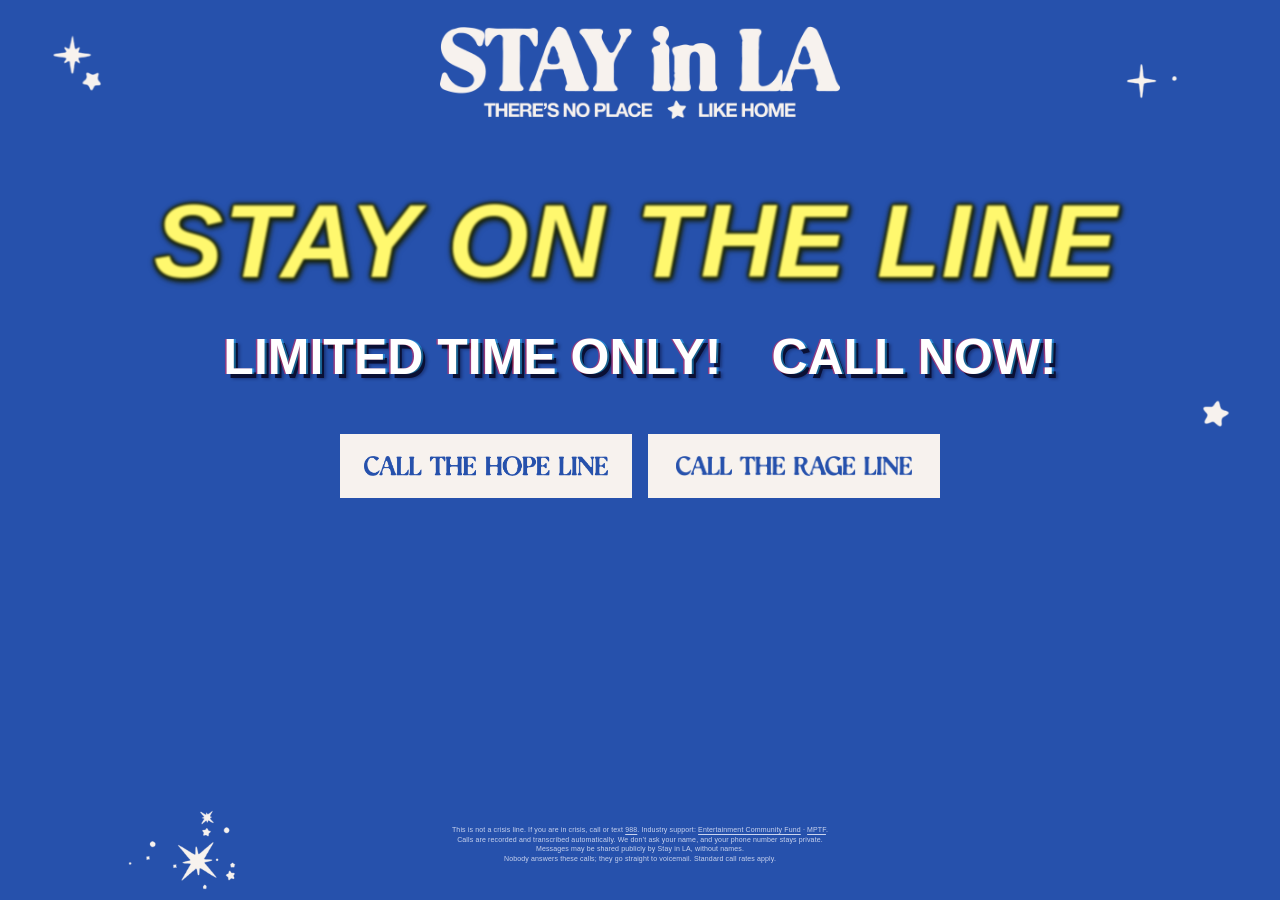
<file: index.html>
<!doctype html>
<html lang="en">
<head>
<meta charset="utf-8">
<meta name="viewport" content="width=device-width, initial-scale=1, viewport-fit=cover">
<title>Stay on the Line</title>
<meta name="claude:viewport-fit-sides" content="cover">
<meta name="description" content="Two phone lines. Nobody picks up. Call the Hope Line or the Rage Line and leave a message.">
<meta property="og:title" content="Stay on the Line — Stay in LA">
<meta property="og:description" content="Two phone lines. Nobody picks up. Hopeful or raging, call and leave a message.">
<meta property="og:image" content="https://sila-openlines.vercel.app/images/share.jpg">
<meta property="og:image:width" content="1200">
<meta property="og:image:height" content="630">
<meta name="twitter:card" content="summary_large_image">
<link rel="stylesheet" href="site.css">
<script src="config.js"></script>
<script src="site.js"></script>
</head>
<body data-sparkles="page">

<header class="site-head">
  <div class="wrap">
    <a href="https://www.stayinla.org/" target="_blank" rel="noopener"><img class="logo" src="images/logo-cream.png" alt="Stay in LA website"></a>
  </div>
</header>

<main>
  <section class="hero">
    <div class="wrap">
      <div class="title-wrap">
        <h1 class="tv-text tv-flash">Stay On The Line</h1>
      </div>
      <p class="hear">LIMITED TIME ONLY!&emsp;CALL NOW!</p>
    </div>
  </section>

  <section class="pick">
    <div class="wrap pick-grid">
      <a class="pick-link pick-link--hope" href="hope.html">
        <img class="pick-img" src="images/btn-hope.png" alt="Call the Hope Line">
      </a>
      <a class="pick-link pick-link--rage" href="rage.html">
        <img class="pick-img" src="images/btn-rage.png" alt="Call the Rage Line">
      </a>
    </div>
  </section>
</main>

<footer class="site-foot">
  <div class="wrap">
    <p class="fine">This is not a crisis line. If you are in crisis, call or text <a href="https://988lifeline.org/" target="_blank" rel="noopener">988</a>. Industry support: <a href="https://entertainmentcommunity.org/" target="_blank" rel="noopener">Entertainment Community Fund</a> &middot; <a href="https://mptf.com/" target="_blank" rel="noopener">MPTF</a>.<br>
      Calls are recorded and transcribed automatically. We don&rsquo;t ask your name, and your phone number stays private.<br>
      Messages may be shared publicly by Stay in LA, without names.<br>
      Nobody answers these calls; they go straight to voicemail. Standard call rates apply.</p>
  </div>
</footer>

</body>
</html>
</file>
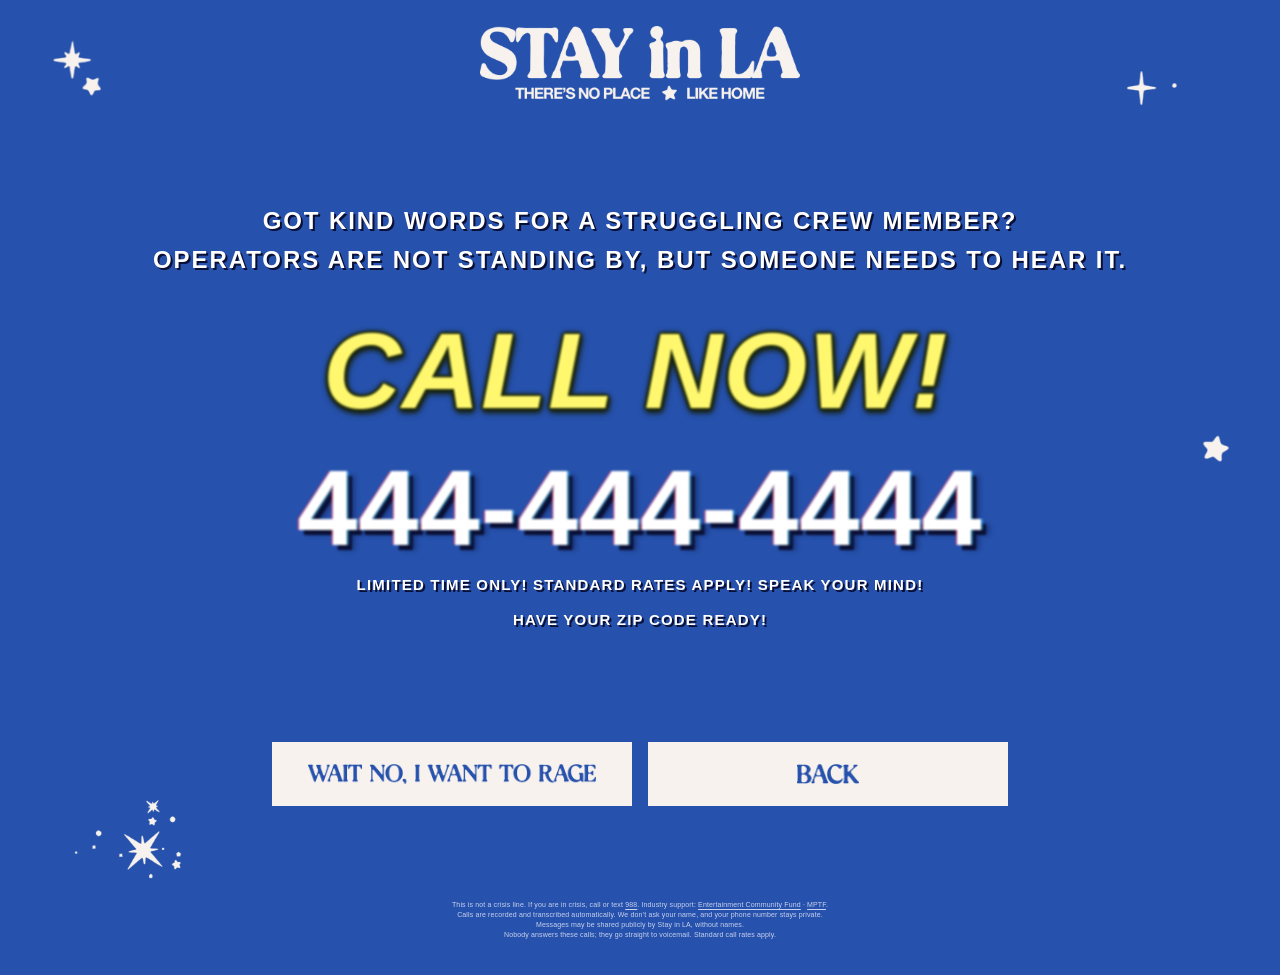
<file: hope.html>
<!doctype html>
<html lang="en">
<head>
<meta charset="utf-8">
<meta name="viewport" content="width=device-width, initial-scale=1, viewport-fit=cover">
<title>The Hope Line — Stay in LA</title>
<meta name="claude:viewport-fit-sides" content="cover">
<meta name="description" content="Got some hope to share? Call the Hope Line and leave kind words for someone in the industry who's struggling.">
<meta property="og:title" content="The Hope Line — Stay in LA">
<meta property="og:description" content="Leave kind words for someone in the industry who's struggling. Call the Hope Line.">
<meta property="og:image" content="https://sila-openlines.vercel.app/images/share.jpg">
<meta property="og:image:width" content="1200">
<meta property="og:image:height" content="630">
<meta name="twitter:card" content="summary_large_image">
<link rel="stylesheet" href="site.css">
<script src="config.js"></script>
<script src="site.js"></script>
</head>
<body class="line-page" data-sparkles="page">

<header class="site-head">
  <div class="wrap">
    <a href="https://www.stayinla.org/" target="_blank" rel="noopener"><img class="logo" src="images/logo-cream.png" alt="Stay in LA website"></a>
  </div>
</header>

<main class="line">
  <div class="wrap line-solo">

    <div class="line-copy">
      <p class="question">Got kind words for a struggling crew member?</p>
      <p class="question">Operators are not standing by, but someone needs to hear it.</p>
    </div>
  </div>
  <div class="wrap line-call">
    <div class="screen screen--wide">
      <h1 class="tv-text tv-flash">Call now!</h1>
      <a class="tv-number" data-tel="hopeNumber" href="tel:+14444444444"><span data-fill="hopeNumber">444-444-4444</span></a>
        <p class="tv-small">LIMITED TIME ONLY! STANDARD RATES APPLY! SPEAK YOUR MIND!</p>
        <p class="tv-small">HAVE YOUR ZIP CODE READY!</p>
    </div>
    <nav class="line-nav" aria-label="Other pages">
      <a class="line-btn" href="rage.html"><img class="pick-img" src="images/btn-wait-rage.png" alt="Wait no, I want to rage"></a>
      <a class="line-btn" href="index.html"><img class="pick-img" src="images/btn-back.png" alt="Back"></a>
    </nav>
  </div>
</main>

<footer class="site-foot">
  <div class="wrap">
    <p class="fine">This is not a crisis line. If you are in crisis, call or text <a href="https://988lifeline.org/" target="_blank" rel="noopener">988</a>. Industry support: <a href="https://entertainmentcommunity.org/" target="_blank" rel="noopener">Entertainment Community Fund</a> &middot; <a href="https://mptf.com/" target="_blank" rel="noopener">MPTF</a>.<br>
      Calls are recorded and transcribed automatically. We don&rsquo;t ask your name, and your phone number stays private.<br>
      Messages may be shared publicly by Stay in LA, without names.<br>
      Nobody answers these calls; they go straight to voicemail. Standard call rates apply.</p>
  </div>
</footer>

</body>
</html>
</file>
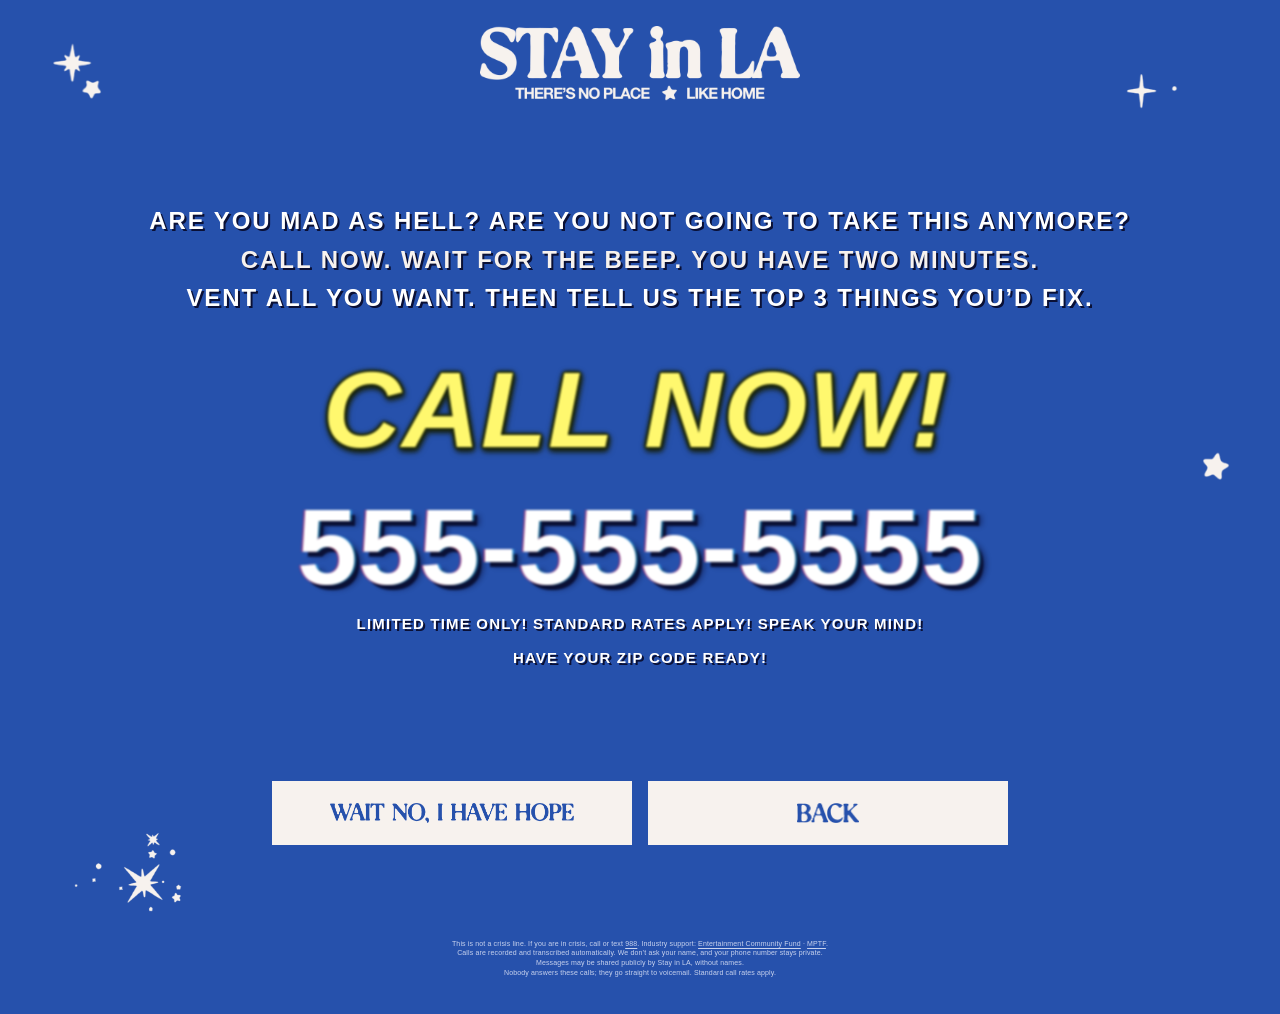
<file: rage.html>
<!doctype html>
<html lang="en">
<head>
<meta charset="utf-8">
<meta name="viewport" content="width=device-width, initial-scale=1, viewport-fit=cover">
<title>The Rage Line — Stay in LA</title>
<meta name="claude:viewport-fit-sides" content="cover">
<meta name="description" content="Mad as hell? Call the Rage Line and let it out.">
<meta property="og:title" content="The Rage Line — Stay in LA">
<meta property="og:description" content="Are you mad as hell? Call the Rage Line. Nobody picks up. Leave a message.">
<meta property="og:image" content="https://sila-openlines.vercel.app/images/share.jpg">
<meta property="og:image:width" content="1200">
<meta property="og:image:height" content="630">
<meta name="twitter:card" content="summary_large_image">
<link rel="stylesheet" href="site.css">
<script src="config.js"></script>
<script src="site.js"></script>
</head>
<body class="line-page" data-sparkles="page">

<header class="site-head">
  <div class="wrap">
    <a href="https://www.stayinla.org/" target="_blank" rel="noopener"><img class="logo" src="images/logo-cream.png" alt="Stay in LA website"></a>
  </div>
</header>

<main class="line">
  <div class="wrap line-solo">

    <div class="line-copy">
      <p class="question">Are you mad as hell? Are you not going to take this anymore?</p>
      <p class="beep">Call Now. Wait For The Beep. You Have Two Minutes.</p>
      <p class="question">Vent all you want. Then tell us the top 3 things you&rsquo;d fix.</p>
    </div>
  </div>
  <div class="wrap line-call">
    <div class="screen screen--wide">
      <h1 class="tv-text tv-flash">Call now!</h1>
      <a class="tv-number" data-tel="rageNumber" href="tel:+15555555555"><span data-fill="rageNumber">555-555-5555</span></a>
        <p class="tv-small">LIMITED TIME ONLY! STANDARD RATES APPLY! SPEAK YOUR MIND!</p>
        <p class="tv-small">HAVE YOUR ZIP CODE READY!</p>
    </div>
    <nav class="line-nav" aria-label="Other pages">
      <a class="line-btn" href="hope.html"><img class="pick-img" src="images/btn-wait-hope.png" alt="Wait no, I have hope"></a>
      <a class="line-btn" href="index.html"><img class="pick-img" src="images/btn-back.png" alt="Back"></a>
    </nav>
  </div>
</main>

<footer class="site-foot">
  <div class="wrap">
    <p class="fine">This is not a crisis line. If you are in crisis, call or text <a href="https://988lifeline.org/" target="_blank" rel="noopener">988</a>. Industry support: <a href="https://entertainmentcommunity.org/" target="_blank" rel="noopener">Entertainment Community Fund</a> &middot; <a href="https://mptf.com/" target="_blank" rel="noopener">MPTF</a>.<br>
      Calls are recorded and transcribed automatically. We don&rsquo;t ask your name, and your phone number stays private.<br>
      Messages may be shared publicly by Stay in LA, without names.<br>
      Nobody answers these calls; they go straight to voicemail. Standard call rates apply.</p>
  </div>
</footer>

</body>
</html>
</file>
<file: site.css>
/* Layout: cream page with brand-blue type; key moments sit on a saturated-blue "TV screen" styled like a 90s infomercial end card */
:root {
  --cream: #f7f2ee;
  --blue: #2651ac;
  --blue-deep: #17357a;
  --tv-blue: #2340c8;
  --tv-blue-dark: #121f6e;
  --lemon: #fff04a;
  --shadow: #0a1035;
  --muted: #c9d3ee;
  --f-title: "Helvetica Neue", Helvetica, Arial, sans-serif;
  --f-sans: "Helvetica Neue", Helvetica, Arial, sans-serif;
  color-scheme: light;
}

* { box-sizing: border-box; }
html { -webkit-text-size-adjust: 100%; text-size-adjust: 100%; overflow-x: clip; }
body {
  margin: 0; background: var(--blue); color: var(--cream);
  font-family: var(--f-sans); font-size: 17px; line-height: 1.5;
  -webkit-font-smoothing: antialiased; overflow-x: hidden;
}
img { max-width: 100%; display: block; }
a { color: inherit; }
:focus-visible { outline: 3px solid var(--cream); outline-offset: 4px; }

.wrap {
  max-width: 1080px; margin: 0 auto;
  padding-left: max(20px, env(safe-area-inset-left, 0px));
  padding-right: max(20px, env(safe-area-inset-right, 0px));
}

/* ---------- header ---------- */
.site-head { padding-block: 26px 0; }
.site-head .wrap { display: flex; justify-content: center; }
.site-head .logo { width: min(300px, 70vw); }
.line-page .site-head .logo { width: min(220px, 56vw); }

/* ---------- sparkles ---------- */
[data-sparkles] { position: relative; isolation: isolate; }
.sparkle {
  position: absolute; z-index: -1; pointer-events: none;
  transform: translate(-50%, -50%);
}
.sparkle { height: auto; max-width: 30vw; }
@keyframes twinkle {
  0%, 100% { transform: translate(-50%, -50%) scale(1); opacity: 1; }
  50% { transform: translate(-50%, -50%) scale(.75); opacity: .7; }
}

/* ---------- the TV screen (infomercial end card) ---------- */
.screen {
  position: relative; overflow: hidden; text-align: center;
  background: transparent;
  padding: clamp(22px, 4vw, 40px) clamp(14px, 3vw, 32px);
}
/* scanlines + soft vignette */
.screen::after {
  display: none;
  content: ""; position: absolute; inset: 0; pointer-events: none;
  background:
    repeating-linear-gradient(0deg, rgba(0,0,0,.14) 0 1px, transparent 1px 3px),
    radial-gradient(120% 100% at 50% 50%, transparent 55%, rgba(0,0,20,.45) 100%);
}
.tv-text, .tv-number, .tv-small {
  position: relative; margin: 0;
  font-family: var(--f-sans);
  filter: blur(.45px); /* VHS softness */
}
.tv-text {
  font-weight: 900; font-style: italic; text-transform: uppercase;
  line-height: 1; letter-spacing: -.005em;
  /* lo-fi treatment: metallic yellow fill with scanlines baked into the letters */
  color: var(--lemon);
  background:
    repeating-linear-gradient(0deg, rgba(40,30,0,.28) 0 1px, transparent 1px 3px),
    linear-gradient(180deg, #fffde2 0%, #fff35e 38%, #ffe936 62%, #e9cd2c 100%);
  -webkit-background-clip: text; background-clip: text;
  -webkit-text-fill-color: transparent;
  /* VHS: soft focus, red/cyan color bleed, smeared hard shadow, glow */
  filter:
    blur(1.1px)
    drop-shadow(-2px 0 0 rgba(255, 40, 90, .55))
    drop-shadow(3px 0 0 rgba(40, 200, 255, .45))
    drop-shadow(5px 6px 1px rgba(10, 16, 53, .95))
    drop-shadow(9px 0 3px rgba(10, 16, 53, .35))
    drop-shadow(0 0 8px rgba(255, 238, 120, .45));
  padding: .04em .12em .1em .04em; /* room for the italic + shadow so nothing clips */
}
/* slight tape-tracking wobble every few seconds */
.tv-text.tv-flash { animation: blink 1.2s steps(1, end) infinite, track 4.8s steps(1, end) infinite; }
@keyframes track {
  0%, 88%, 100% { transform: none; }
  90% { transform: translateX(-4px) skewX(-3deg); }
  93% { transform: translateX(3px); }
  96% { transform: translateX(-1px) skewX(2deg); }
}
.tv-number {
  display: inline-block; margin-top: 14px;
  font-weight: 800; letter-spacing: .01em; line-height: 1; white-space: nowrap;
  font-variant-numeric: tabular-nums; text-decoration: none;
  font-size: clamp(30px, 4.2vw, 50px);
  color: #fff;
  text-shadow: -1.5px 0 rgba(255,40,90,.5), 2px 0 rgba(40,200,255,.45), 5px 5px 0 var(--shadow), 8px 5px 4px rgba(10,16,53,.4);
  filter: blur(.8px);
}
.tv-small {
  margin-top: 12px; color: #fff; font-weight: 700; text-transform: uppercase; letter-spacing: .08em;
  font-size: clamp(12px, 1.4vw, 15px);
  text-shadow: 2px 2px 0 var(--shadow);
}
/* on/off blink only, ~0.8 per second (well under the 3/sec seizure threshold) */
.tv-flash { animation: blink 1.2s steps(1, end) infinite; }
@keyframes blink { 0%, 60% { opacity: 1; } 61%, 100% { opacity: 0; } }

/* ---------- landing ---------- */
.hero { padding-block: 40px 24px; text-align: center; }
.hero .tv-text, .line-call .tv-text {
  /* modeled on the 1-800 number from the infomercial reference:
     flat pale yellow, bold italic, fuzzy dark outline, soft focus */
  font-size: clamp(32px, 9.2vw, 104px);
  font-weight: 800;
  letter-spacing: .01em;
  background: #fff86e;
  -webkit-background-clip: text; background-clip: text;
  filter:
    /* em units so the fuzz scales with the letter size (tuned on CALL NOW at ~108px) */
    blur(.0085em)
    drop-shadow(0 0 .011em #1f2a0a)
    drop-shadow(0 0 .011em #1f2a0a)
    drop-shadow(0 0 .0185em #1f2a0a)
    drop-shadow(.0185em .028em .0185em rgba(20, 28, 6, .85));
}
.hero { overflow-x: clip; }
.hero .tv-text { white-space: nowrap; }
.title-wrap { position: relative; display: inline-block; width: fit-content; margin-top: 18px; }
.burst {
  position: absolute; right: -7%; top: -80%;
  width: clamp(104px, 17vw, 190px); aspect-ratio: 1;
  display: grid; place-items: center;
  transform: rotate(14deg);
  filter: blur(.6px) drop-shadow(5px 6px 0 rgba(0,0,0,.85));
}
.burst svg { position: absolute; inset: 0; width: 100%; height: 100%; }
.burst-fill { fill: var(--cream); }
.burst span {
  position: relative; width: 62%; text-align: center;
  font-weight: 800; text-transform: uppercase; line-height: 1.02;
  font-size: clamp(11px, 1.75vw, 19px); color: var(--blue);
}
.burst b { color: var(--blue-deep); text-decoration: underline; }
@media (max-width: 520px) {
  .burst { width: 80px; right: -3%; top: -118%; }
}
.hear {
  margin: 26px 0 0; font-family: var(--f-sans); font-weight: 800; line-height: 1.15;
  font-size: clamp(32px, 4.6vw, 50px); color: #fff;
  text-shadow: -1.5px 0 rgba(255,40,90,.5), 2px 0 rgba(40,200,255,.45), 4px 4px 0 var(--shadow), 6px 5px 3px rgba(10,16,53,.4);
  filter: blur(.6px);
}
.hero .lede { max-width: 34em; margin: 16px auto 0; font-size: clamp(19px, 2.4vw, 24px); font-weight: 700; text-wrap: balance; }

.pick { padding-block: 24px 64px; }
.pick-grid {
  display: grid; grid-template-columns: repeat(2, minmax(0, 1fr)); gap: 16px;
  max-width: 640px; margin: 0 auto;
}
.pick-link {
  display: grid; justify-items: center; align-content: center; gap: 8px; text-align: center; text-decoration: none;
  padding: 22px 16px;
  background: var(--cream); color: var(--blue);
  font-family: "Helvetica Neue", Helvetica, Arial, sans-serif;
  transition: background .15s ease;
}
.pick-link:hover { background: #fff6a8; }
.pick-img { height: clamp(15px, 1.9vw, 20px); width: auto; max-width: 100%; }
.pick-name { font-weight: 700; font-size: clamp(18px, 2vw, 22px); line-height: 1.2; }
.pick-sub { font-weight: 700; font-size: clamp(15px, 1.6vw, 18px); }

/* ---------- line pages ---------- */
.line { padding-block: clamp(64px, 11vh, 120px) clamp(40px, 8vh, 80px); }
.line-solo { display: grid; justify-items: center; }
.line-grid { display: grid; grid-template-columns: minmax(0, 1fr) minmax(0, 1fr); gap: clamp(24px, 4vw, 56px); align-items: center; }
.line-figure { margin: 0; padding: 20px 20px 0; }
.line-figure img {
  width: 100%;
  -webkit-mask-image: linear-gradient(to bottom, #000 78%, transparent 100%), linear-gradient(to right, transparent 0, #000 6%);
  -webkit-mask-composite: source-in; mask-composite: intersect;
  mask-image: linear-gradient(to bottom, #000 78%, transparent 100%), linear-gradient(to right, transparent 0, #000 6%);
}
.line-copy { display: grid; gap: 6px; min-width: 0; text-align: center; justify-items: center; }
.line-call { display: grid; gap: clamp(36px, 7vh, 72px); justify-items: center; margin-top: clamp(16px, 3vh, 36px); }
.screen--wide { width: 100%; padding-top: 10px; }
.screen--wide .tv-text, .screen--wide .tv-number { font-size: clamp(40px, 9.6vw, 108px); white-space: nowrap; }
.screen--wide .tv-number { margin-top: 18px; }
.question {
  margin: 0; max-width: none; font-family: var(--f-title); font-weight: 700; color: var(--cream);
  font-size: clamp(19px, 2.4vw, 24px); line-height: 1.35; text-wrap: balance;
}
@media (min-width: 1100px) { .question, .beep { max-width: none; text-wrap: nowrap; white-space: nowrap; } }
.question, .beep {
  color: #fff; text-transform: uppercase; letter-spacing: .08em; font-weight: 700;
  text-shadow: 2px 2px 0 var(--shadow);
  filter: blur(.45px);
}
.beep { margin: 0 auto; max-width: 34em; font-weight: 700; font-size: clamp(19px, 2.4vw, 24px); line-height: 1.35; color: var(--cream); text-wrap: balance; }
.line-nav { display: flex; flex-wrap: wrap; gap: 12px; justify-content: center; }
.line-nav { margin-top: 8px; flex-wrap: nowrap !important; gap: 16px !important; }
.line-btn {
  display: grid; place-items: center; text-decoration: none;
  width: 360px; max-width: 100%; padding: 22px 20px;
  background: var(--cream); color: var(--blue);
  font-family: "Helvetica Neue", Helvetica, Arial, sans-serif; font-weight: 700;
  transition: background .15s ease;
}
.line-btn:hover { background: #fff6a8; }
.line-btn-text { font-size: clamp(15px, 1.7vw, 19px); }
@media (max-width: 760px) { .line-nav { flex-direction: column; width: 100%; align-items: center; } .line-btn { width: min(360px, 100%); } }
.btn {
  font-weight: 800; font-size: 13px; letter-spacing: .12em; text-transform: uppercase; text-decoration: none;
  padding: 11px 18px; border-radius: 999px; border: 2px solid var(--cream); color: var(--cream);
}
.btn:hover { background: var(--cream); color: var(--blue); }

/* ---------- footer ---------- */
.site-foot { padding-block: 22px 36px; }
.fine { margin: 0 auto; max-width: 60em; text-align: center; font-size: 7px; line-height: 1.4; letter-spacing: .02em; color: var(--muted); }

@media (max-width: 760px) {
  .line-grid { grid-template-columns: minmax(0, 1fr); }
  .line-figure { order: 2; max-width: 440px; margin: 0 auto; }
  .line-copy { order: 1; }
  .sparkle { scale: .7; }
}
@media (max-width: 520px) {
  .pick-grid { grid-template-columns: minmax(0, 1fr); }
}
@media (prefers-reduced-motion: reduce) {
  .tv-flash, .tv-text.tv-flash, .sparkle { animation: none; }
  .pick-link { transition: none; }
}

/* ---------- desktop-only adjustments (phones are untouched) ---------- */
@media (min-width: 761px) {
  .site-head .logo { width: 400px; }
  .line-page .site-head .logo { width: 320px; }

  /* main page: fine print and bottom-left sparkles sit at the bottom of the screen */
  body:not(.line-page) { min-height: 100vh; display: flex; flex-direction: column; }
  body:not(.line-page) main { flex: 1; }
  body:not(.line-page) .sparkle-4 { top: auto !important; bottom: 10px; transform: none; }
}

/* phones: keep the bottom-left sparkle cluster clear of the longer fine print */
@media (max-width: 760px) {
  .sparkle-4 { top: auto !important; bottom: 72px; }
}

.fine a { color: inherit; text-decoration: underline; text-underline-offset: 2px; }
</file>
